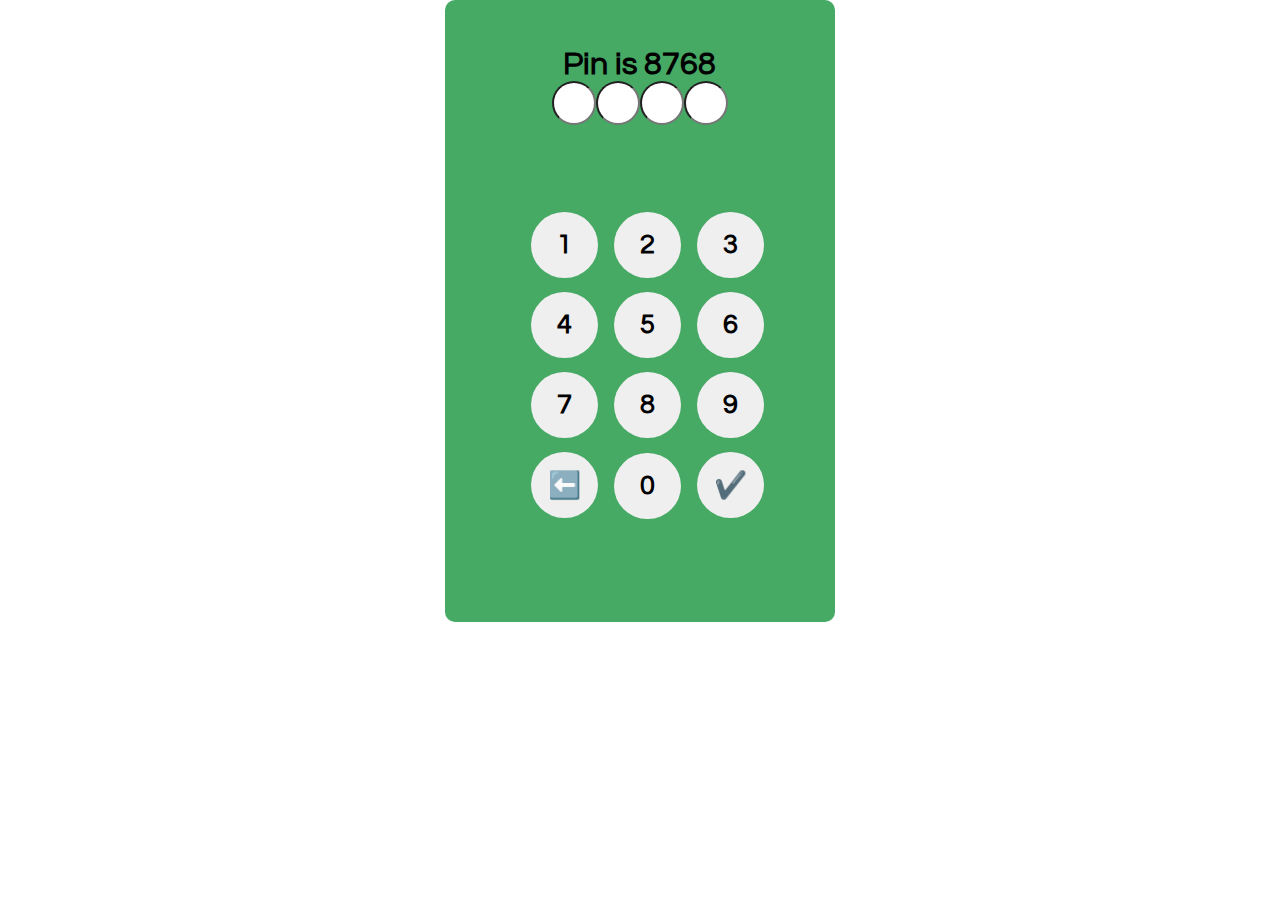
<file: index.html>
<!DOCTYPE html>
<html lang="en">

<head>
    <meta charset="UTF-8">
    <meta name="viewport" content="width=device-width, initial-scale=1.0">
    <meta http-equiv="X-UA-Compatible" content="ie=edge">
    <title>Phone Lockscreen UI</title>
    <link rel="preconnect" href="https://fonts.googleapis.com">
<link rel="preconnect" href="https://fonts.gstatic.com" crossorigin>
<link href="https://fonts.googleapis.com/css2?family=Questrial&display=swap" rel="stylesheet">
    <link rel="stylesheet" href="style.css">
</head>

<body>
    <div class="container">
        

        <div class="box">
            
            <div class="passcode">
                
                <h1>Pin is 8768</h1>
                <div class="input-group">
                    <input class="pin" id="pin1" type="text" maxlength="1">
                    <input class="pin" id="pin2" type="text" maxlength="1">
                    <input class="pin" id="pin3" type="text" maxlength="1">
                    <input class="pin" id="pin4" type="text" maxlength="1">
                </div>
                <h5 id="error_msg" class="text-danger"></h5>
                <h5 id="success_msg" class="text-success"></h5>
            </div>

            <div class="keypad">
         
                    <button class="keys" onclick="press_pin('1')"><h1>1</h1></button>
                    <button class="keys" onclick="press_pin('2')"><h1>2</h1></button>
                    <button class="keys" onclick="press_pin('3')"><h1>3</h1></button>
              
                    <button class="keys" onclick="press_pin('4')"><h1>4</h1></button>
                    <button class="keys" onclick="press_pin('5')"><h1>5</h1></button>
                    <button class="keys" onclick="press_pin('6')"><h1>6</h1></button>
             
                    <button class="keys" onclick="press_pin('7')"><h1>7</h1></button>
                    <button class="keys" onclick="press_pin('8')"><h1>8</h1></button>
                    <button class="keys" onclick="press_pin('9')"><h1>9</h1></button>
            
                    <button class="keys" onclick="clear_pin()"><h1>⬅️</h1></button>
                    <button class="keys" onclick="press_pin('0')"><h1>0</h1></button>
                    <button class="keys" onclick="enter_pin()"><h1>✔️</h1></button>
         
            </div>


        </div>

    </div>
    <script src="script.js"></script>

</body>

</html>
</file>
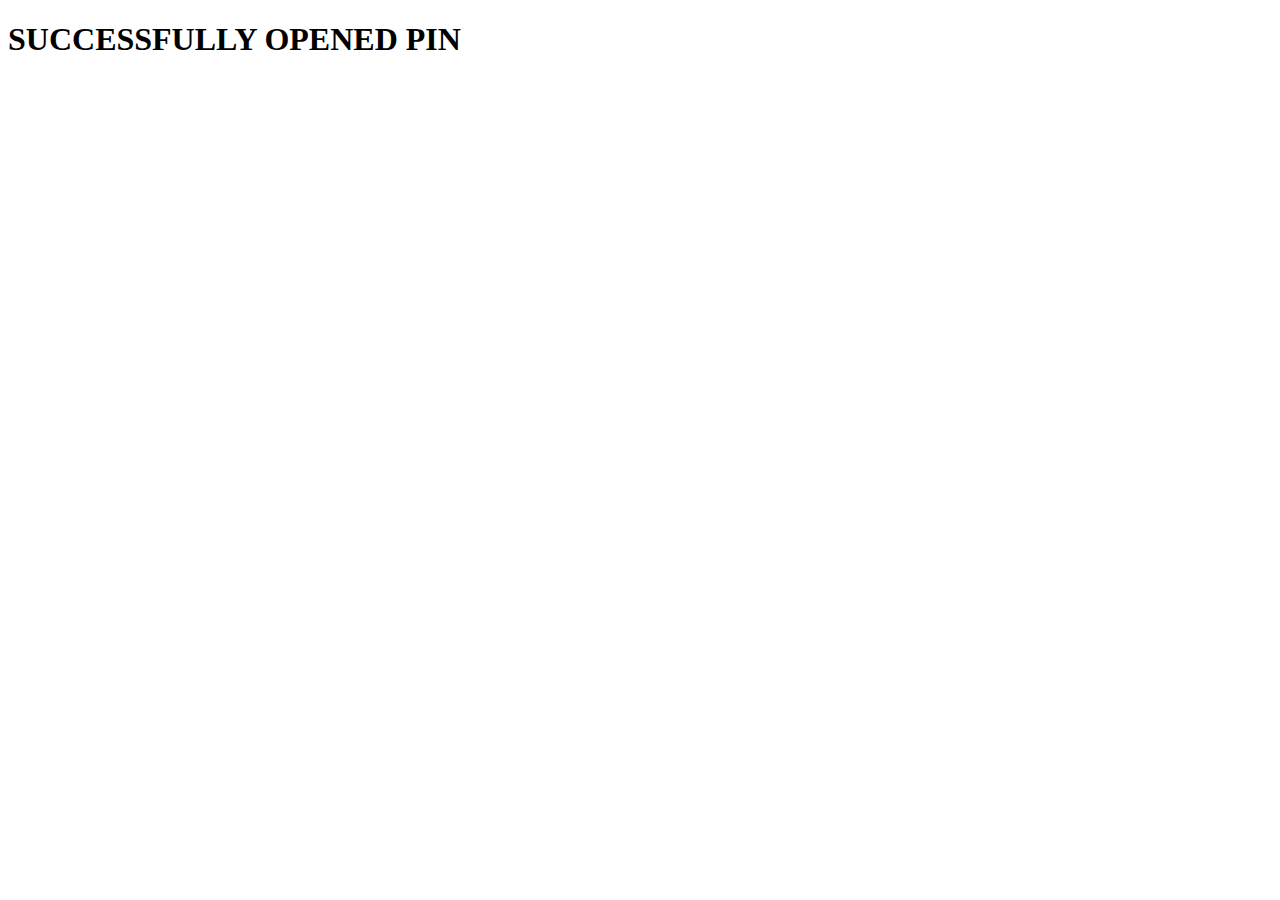
<file: success.html>
<!DOCTYPE html>
<html lang="en">
<head>
    <meta charset="UTF-8">
    <meta http-equiv="X-UA-Compatible" content="IE=edge">
    <meta name="viewport" content="width=device-width, initial-scale=1.0">
    <title>Document</title>
</head>
<body>
    <h1>SUCCESSFULLY OPENED PIN</h1>
</body>
</html>
</file>
<file: style.css>
*{
    margin: 0;
    padding: 0;
    font-family: 'Questrial', sans-serif;
}
h1{
    color: black;
    text-align: center;
    margin: 0;
    padding: 0;
}
body {
    font-family: 'Kanit', sans-serif; 
    background-size: cover;
}

.keypad {
    margin-left: 2em;
    padding-top: 5em;
    padding-bottom: 3em;
   
}
.container{
    display: flex;
    flex-wrap: wrap;
    justify-content: center;
    align-items: center;
    height: 100%;
    
}
.text-danger{
    margin: 0;
    padding: 0;
    color:red
}
.text-success{
    margin: 0;
    padding: 0;
    color: greenyellow;
}
.box{
    width: 23vw;
    padding: 3em;
    background-color: #1a943fce;
    display: flex;
    flex-direction: column;
    flex-wrap: wrap;
    justify-content: center;
    align-items: center;
    border-radius: 10px;

}
.keys{
    font-family: 'Ubuntu Mono', monospace; 
    width: 5em;
    height: 5em;
    margin: 0.5em;
    border-radius: 50%;
    border: none;
    transition: 0.5s ease;
}
.keys:hover{
    background-color: #564ece;
    transition: 0.5s ease;
}
.input-group{
    display: flex;
    justify-content: space-between;
    align-items: center;
}
.pin{
    width: 3em;
    height: 3em;
    border-radius: 50%;
}
</file>
